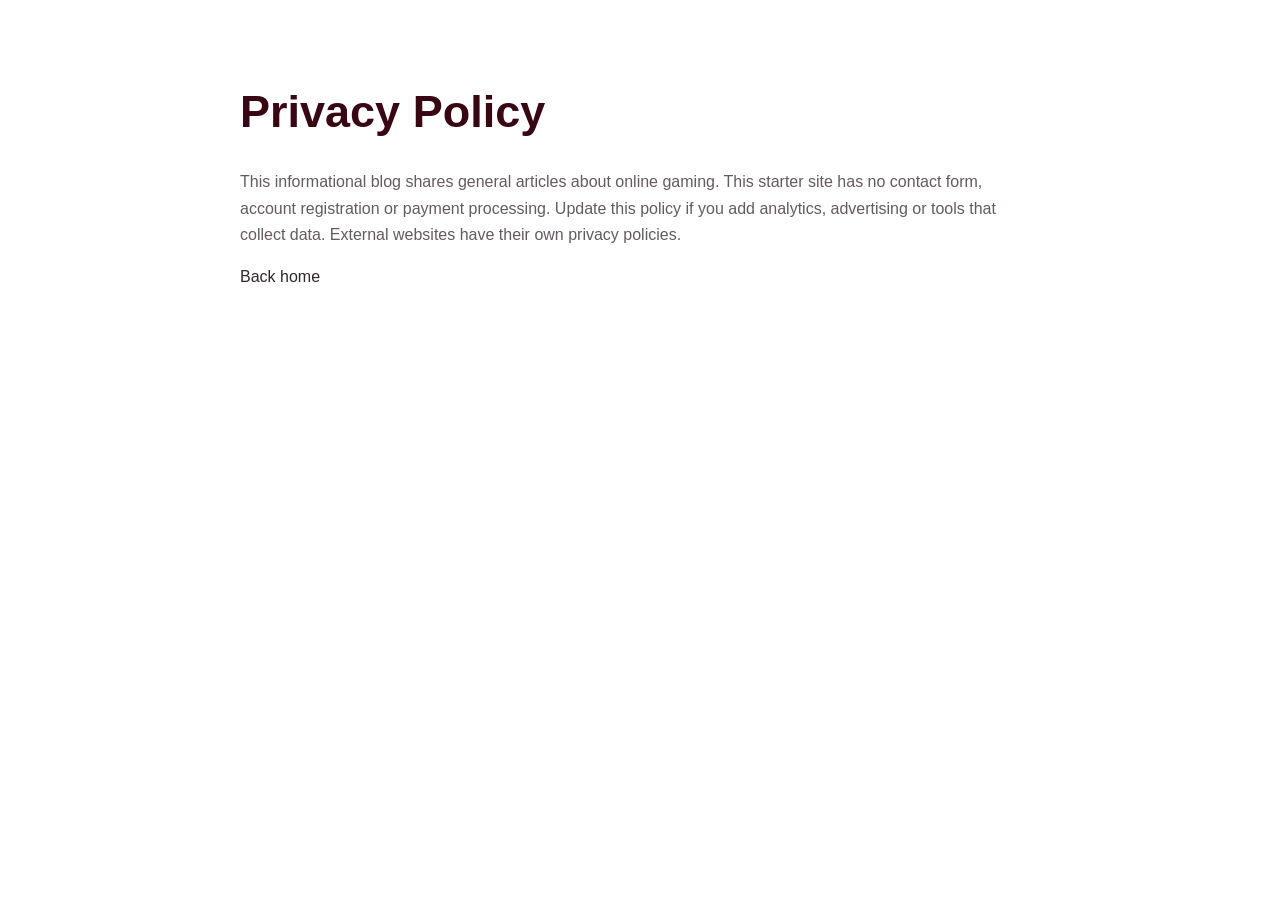
<file: privacy-policy.html>
<!doctype html><html lang="en"><head><meta charset="utf-8"><meta name="viewport" content="width=device-width,initial-scale=1"><title>Privacy Policy | Betmaan India</title><link rel="stylesheet" href="/assets/style.css"></head><body><main class="wrap article-page"><h1>Privacy Policy</h1><p>This informational blog shares general articles about online gaming. This starter site has no contact form, account registration or payment processing. Update this policy if you add analytics, advertising or tools that collect data. External websites have their own privacy policies.</p><a href="/">Back home</a></main></body></html>
</file>
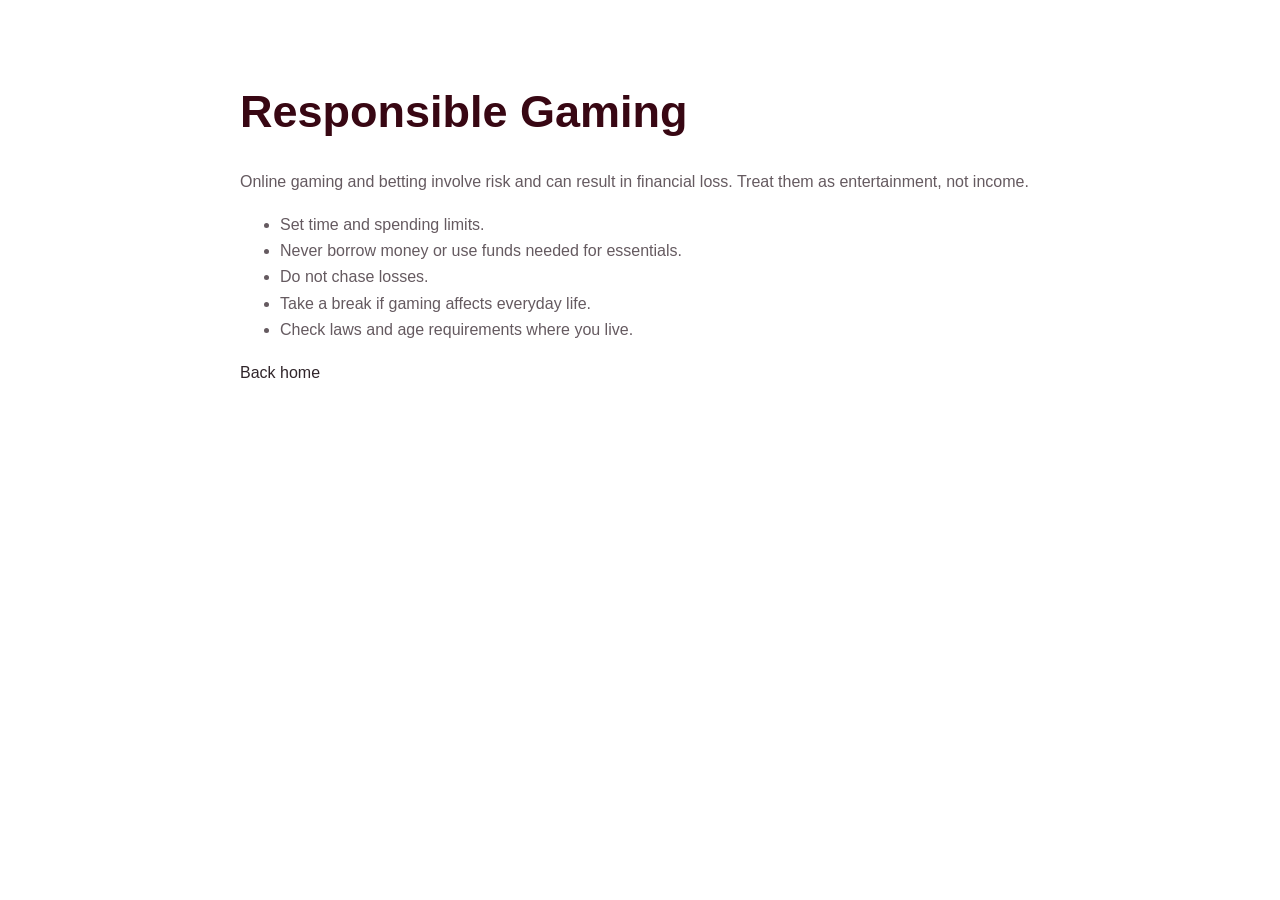
<file: responsible-gaming.html>
<!doctype html><html lang="en"><head><meta charset="utf-8"><meta name="viewport" content="width=device-width,initial-scale=1"><title>Responsible Gaming | Betmaan India</title><link rel="stylesheet" href="/assets/style.css"></head><body><main class="wrap article-page"><h1>Responsible Gaming</h1><p>Online gaming and betting involve risk and can result in financial loss. Treat them as entertainment, not income.</p><ul><li>Set time and spending limits.</li><li>Never borrow money or use funds needed for essentials.</li><li>Do not chase losses.</li><li>Take a break if gaming affects everyday life.</li><li>Check laws and age requirements where you live.</li></ul><a href="/">Back home</a></main></body></html>
</file>
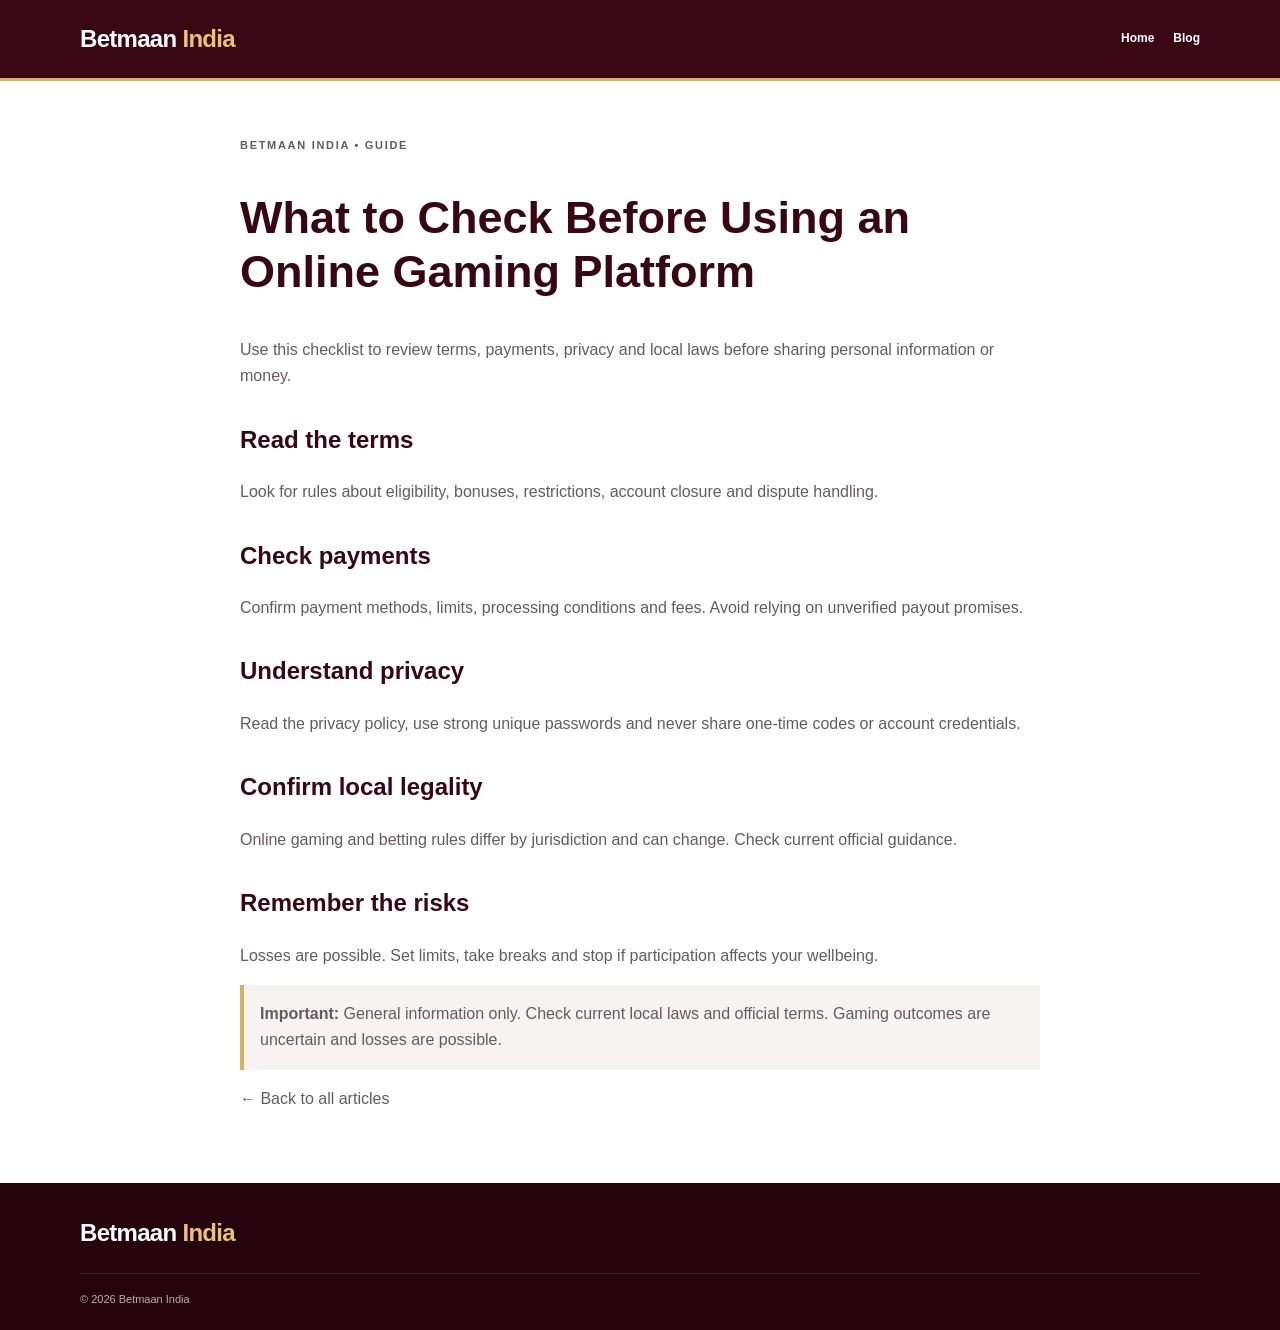
<file: articles/platform-checklist.html>
<!doctype html><html lang="en"><head><meta charset="utf-8"><meta name="viewport" content="width=device-width,initial-scale=1"><title>What to Check Before Using an Online Gaming Platform | Betmaan India</title><meta name="description" content="Use this checklist to review terms, payments, privacy and local laws before sharing personal information or money."><link rel="stylesheet" href="/assets/style.css"><link rel="stylesheet" href="https://cdnjs.cloudflare.com/ajax/libs/font-awesome/6.5.2/css/all.min.css"></head><body><header class="top"><div class="wrap nav"><a class="logo" href="/">Betmaan <em>India</em></a><nav><a href="/">Home</a><a href="/blog.html">Blog</a></nav></div></header><main class="wrap"><article class="article-page"><p class="eyebrow">BETMAAN INDIA • GUIDE</p><h1>What to Check Before Using an Online Gaming Platform</h1><p>Use this checklist to review terms, payments, privacy and local laws before sharing personal information or money.</p><h2>Read the terms</h2><p>Look for rules about eligibility, bonuses, restrictions, account closure and dispute handling.</p><h2>Check payments</h2><p>Confirm payment methods, limits, processing conditions and fees. Avoid relying on unverified payout promises.</p><h2>Understand privacy</h2><p>Read the privacy policy, use strong unique passwords and never share one-time codes or account credentials.</p><h2>Confirm local legality</h2><p>Online gaming and betting rules differ by jurisdiction and can change. Check current official guidance.</p><h2>Remember the risks</h2><p>Losses are possible. Set limits, take breaks and stop if participation affects your wellbeing.</p><p class="callout"><strong>Important:</strong> General information only. Check current local laws and official terms. Gaming outcomes are uncertain and losses are possible.</p><p><a href="/blog.html">← Back to all articles</a></p></article></main><footer><div class="wrap footer"><a class="logo" href="/">Betmaan <em>India</em></a><small>© 2026 Betmaan India</small></div></footer></body></html>
</file>
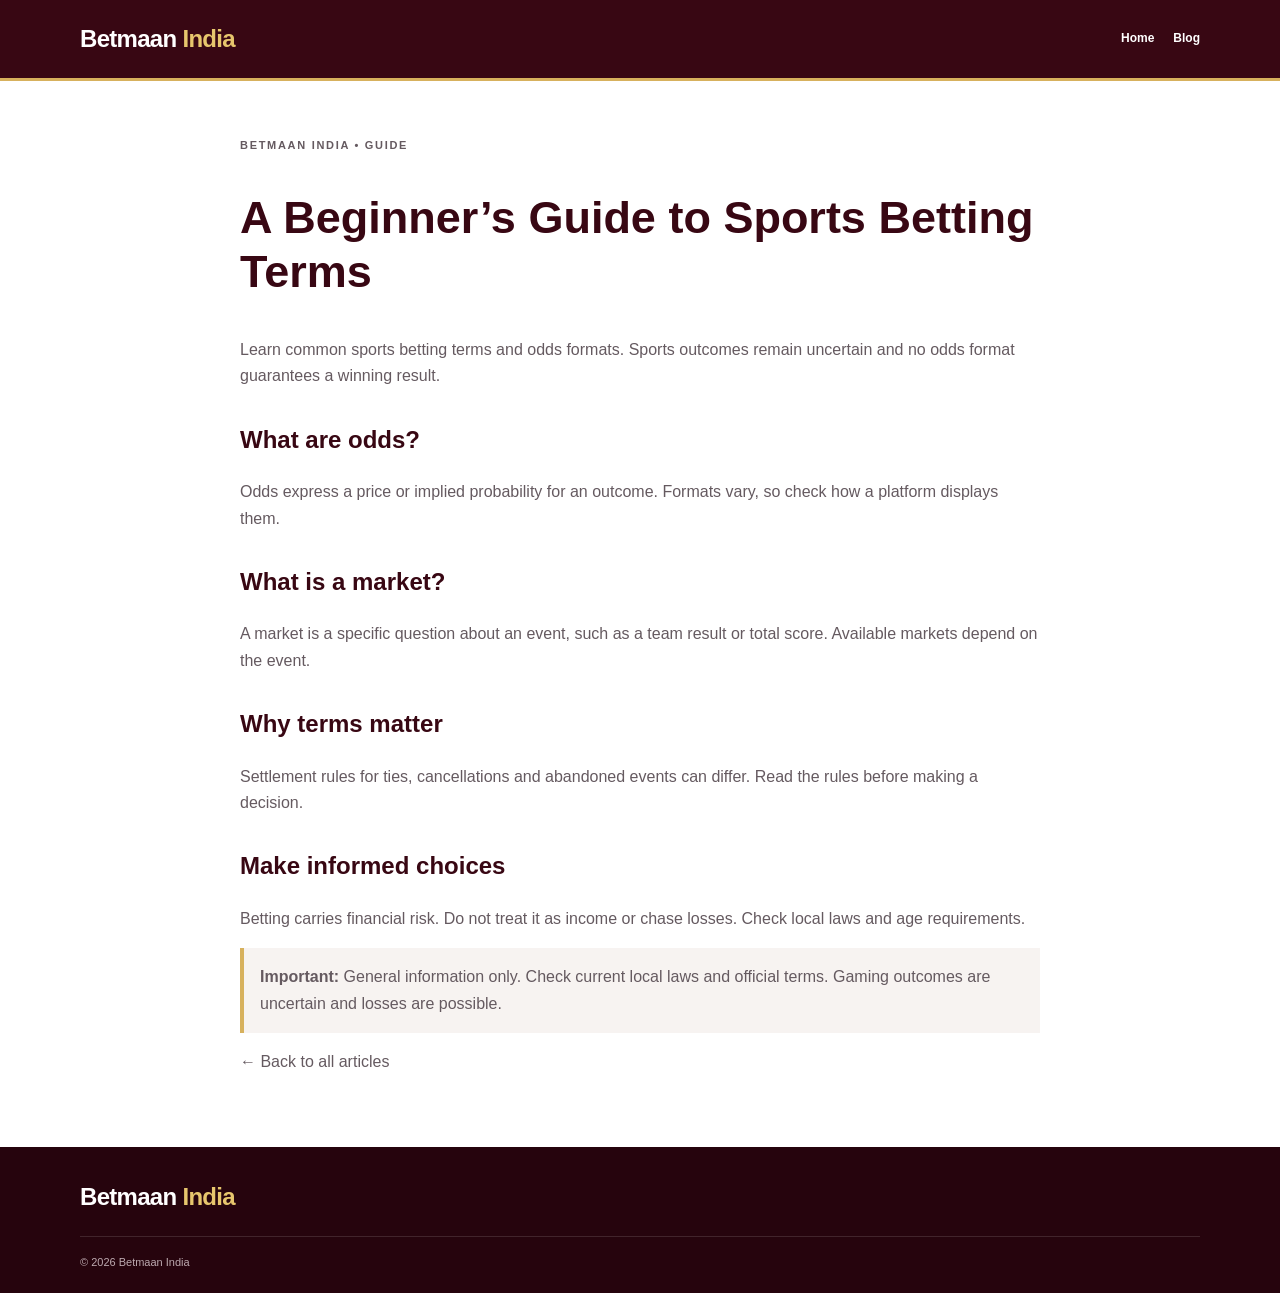
<file: articles/sports-betting-basics.html>
<!doctype html><html lang="en"><head><meta charset="utf-8"><meta name="viewport" content="width=device-width,initial-scale=1"><title>A Beginner’s Guide to Sports Betting Terms | Betmaan India</title><meta name="description" content="Learn common sports betting terms and odds formats. Sports outcomes remain uncertain and no odds format guarantees a winning result."><link rel="stylesheet" href="/assets/style.css"><link rel="stylesheet" href="https://cdnjs.cloudflare.com/ajax/libs/font-awesome/6.5.2/css/all.min.css"></head><body><header class="top"><div class="wrap nav"><a class="logo" href="/">Betmaan <em>India</em></a><nav><a href="/">Home</a><a href="/blog.html">Blog</a></nav></div></header><main class="wrap"><article class="article-page"><p class="eyebrow">BETMAAN INDIA • GUIDE</p><h1>A Beginner’s Guide to Sports Betting Terms</h1><p>Learn common sports betting terms and odds formats. Sports outcomes remain uncertain and no odds format guarantees a winning result.</p><h2>What are odds?</h2><p>Odds express a price or implied probability for an outcome. Formats vary, so check how a platform displays them.</p><h2>What is a market?</h2><p>A market is a specific question about an event, such as a team result or total score. Available markets depend on the event.</p><h2>Why terms matter</h2><p>Settlement rules for ties, cancellations and abandoned events can differ. Read the rules before making a decision.</p><h2>Make informed choices</h2><p>Betting carries financial risk. Do not treat it as income or chase losses. Check local laws and age requirements.</p><p class="callout"><strong>Important:</strong> General information only. Check current local laws and official terms. Gaming outcomes are uncertain and losses are possible.</p><p><a href="/blog.html">← Back to all articles</a></p></article></main><footer><div class="wrap footer"><a class="logo" href="/">Betmaan <em>India</em></a><small>© 2026 Betmaan India</small></div></footer></body></html>
</file>
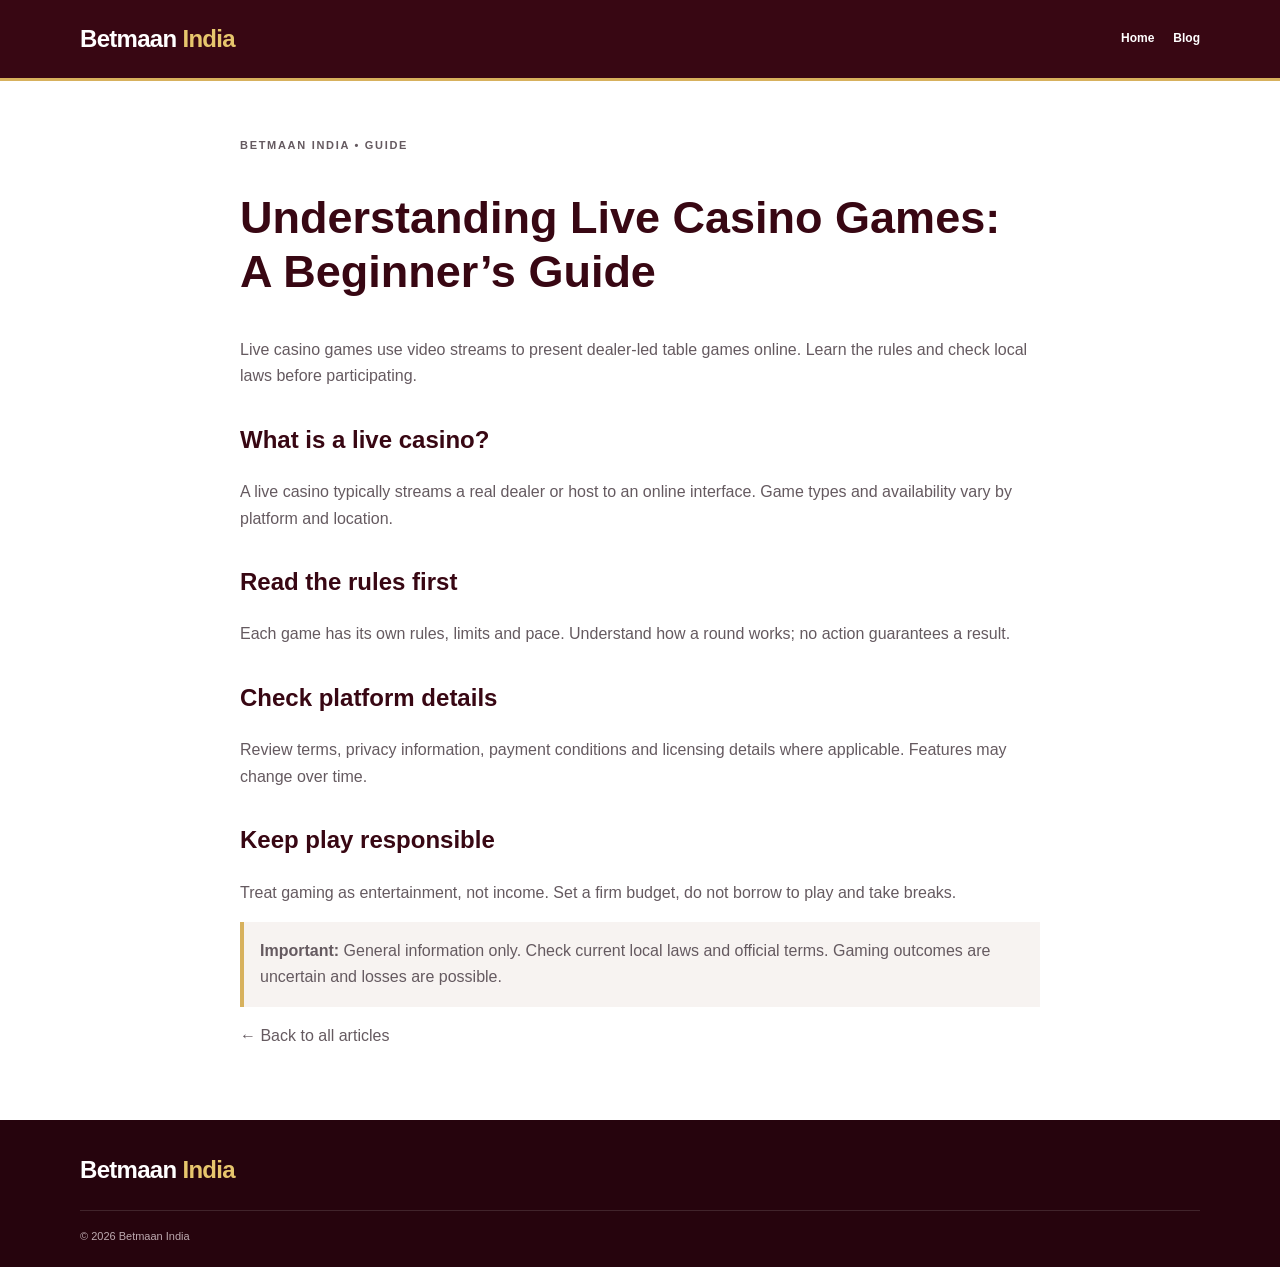
<file: articles/understanding-live-casino.html>
<!doctype html><html lang="en"><head><meta charset="utf-8"><meta name="viewport" content="width=device-width,initial-scale=1"><title>Understanding Live Casino Games: A Beginner’s Guide | Betmaan India</title><meta name="description" content="Live casino games use video streams to present dealer-led table games online. Learn the rules and check local laws before participating."><link rel="stylesheet" href="/assets/style.css"><link rel="stylesheet" href="https://cdnjs.cloudflare.com/ajax/libs/font-awesome/6.5.2/css/all.min.css"></head><body><header class="top"><div class="wrap nav"><a class="logo" href="/">Betmaan <em>India</em></a><nav><a href="/">Home</a><a href="/blog.html">Blog</a></nav></div></header><main class="wrap"><article class="article-page"><p class="eyebrow">BETMAAN INDIA • GUIDE</p><h1>Understanding Live Casino Games: A Beginner’s Guide</h1><p>Live casino games use video streams to present dealer-led table games online. Learn the rules and check local laws before participating.</p><h2>What is a live casino?</h2><p>A live casino typically streams a real dealer or host to an online interface. Game types and availability vary by platform and location.</p><h2>Read the rules first</h2><p>Each game has its own rules, limits and pace. Understand how a round works; no action guarantees a result.</p><h2>Check platform details</h2><p>Review terms, privacy information, payment conditions and licensing details where applicable. Features may change over time.</p><h2>Keep play responsible</h2><p>Treat gaming as entertainment, not income. Set a firm budget, do not borrow to play and take breaks.</p><p class="callout"><strong>Important:</strong> General information only. Check current local laws and official terms. Gaming outcomes are uncertain and losses are possible.</p><p><a href="/blog.html">← Back to all articles</a></p></article></main><footer><div class="wrap footer"><a class="logo" href="/">Betmaan <em>India</em></a><small>© 2026 Betmaan India</small></div></footer></body></html>
</file>
<file: assets/style.css>
*{box-sizing:border-box}html{scroll-behavior:smooth}body{margin:0;font:16px/1.65 Arial,Helvetica,sans-serif;color:#30252a;background:#fff}a{text-decoration:none;color:inherit}.wrap{width:min(1120px,92%);margin:auto}.top{background:#380713;color:#fff;border-bottom:3px solid #d7b15d}.nav{min-height:78px;display:flex;align-items:center;justify-content:space-between;gap:22px}.logo{font-size:24px;font-weight:800;white-space:nowrap;color:#fff;letter-spacing:-.7px}.logo em{font-style:normal;color:#e7c66d}.logo-mark{display:inline-grid;place-items:center;background:#e7c66d;color:#380713;width:32px;height:32px;border-radius:7px;font-size:15px;margin-right:7px}nav{display:flex;align-items:center;gap:19px;flex-wrap:wrap}nav a{font-size:12px;color:#fff;font-weight:700}nav a i{color:#e7c66d;margin-right:5px}.hero{background:linear-gradient(120deg,#f7f1ed,#fff 70%);padding:62px 0}.hero-grid{display:grid;grid-template-columns:1fr 1fr;gap:52px;align-items:center}.eyebrow{font-size:11px;letter-spacing:1.7px;color:#9a6e25;font-weight:800;margin:0 0 13px}.hero h1{font-size:clamp(34px,4vw,51px);line-height:1.12;letter-spacing:-1.4px;color:#380713;margin:0 0 20px}.lead{font-size:17px;color:#6d6065;margin:0 0 26px}.btn{display:inline-block;background:#380713;color:white;padding:13px 21px;border-radius:4px;font-size:14px;font-weight:700}.btn i{margin-left:12px;color:#e7c66d}.trustline{display:flex;gap:18px;flex-wrap:wrap;margin-top:22px;color:#74676c;font-size:11px}.trustline i{color:#987025;margin-right:5px}.hero-photo{height:360px;position:relative;border-radius:12px;overflow:hidden;box-shadow:0 20px 45px #3807132b;background:#380713}.hero-photo:after{content:"";position:absolute;inset:0;background:linear-gradient(0deg,#21030dcc,transparent 65%)}.hero-photo img{width:100%;height:100%;object-fit:cover}.photo-tag{position:absolute;z-index:1;bottom:20px;left:20px;display:flex;gap:12px;align-items:center;color:white;font-weight:700}.photo-tag>i{background:#e7c66d;color:#380713;border-radius:8px;padding:13px;font-size:20px}.photo-tag small{font-weight:400;color:#f3e4c4}.section{padding-top:68px;padding-bottom:68px}.section-head{text-align:center;max-width:690px;margin:0 auto 34px}.section-head h2,.about h2,.feature h2,.responsible h2{font-size:clamp(27px,3vw,35px);line-height:1.2;letter-spacing:-.7px;color:#380713;margin:0 0 12px}.section-head>p:last-child{color:#756970;margin:0}.cards{display:grid;grid-template-columns:repeat(3,1fr);gap:23px}.card{border:1px solid #eee3e5;border-radius:9px;overflow:hidden;background:#fff;box-shadow:0 8px 22px #3807130c;transition:transform .2s,box-shadow .2s}.card:hover{transform:translateY(-4px);box-shadow:0 16px 32px #38071318}.thumb{height:190px;display:block;position:relative;overflow:hidden;background:#380713}.thumb img{width:100%;height:100%;object-fit:cover;transition:transform .3s}.card:hover .thumb img{transform:scale(1.04)}.thumb:after{content:"";position:absolute;inset:35% 0 0;background:linear-gradient(transparent,#21030c80)}.thumb-icon{position:absolute;z-index:1;right:14px;bottom:13px;background:#e7c66d;color:#380713;width:39px;height:39px;display:grid;place-items:center;border-radius:7px}.pad{padding:22px}.category{font-size:10px;letter-spacing:1.5px;color:#987025;font-weight:800}.pad h3{font-size:20px;line-height:1.3;color:#380713;margin:9px 0 12px}.pad p{font-size:14px;color:#756970;margin:0 0 18px}.read{font-size:13px;font-weight:800;color:#7b1936}.read i{font-size:11px;margin-left:5px}.feature{background:#380713;color:#fff;padding:43px 0}.feature-inner{display:grid;grid-template-columns:auto 1fr .9fr;gap:25px;align-items:center}.feature .eyebrow{color:#e7c66d}.feature h2{color:white;margin:0}.feature-inner>p{color:#e1d0d5;margin:0;font-size:14px}.feature-icon,.about-icon,.resp-icon{width:58px;height:58px;display:grid;place-items:center;border-radius:12px;background:#e7c66d;color:#380713;font-size:23px}.about{display:grid;grid-template-columns:auto 1fr;gap:26px;align-items:start}.about p:not(.eyebrow){color:#6d6065;max-width:760px}.responsible{background:#f7f3f1;padding:43px 0}.responsible-inner{display:grid;grid-template-columns:auto 1fr;gap:25px;align-items:center}.responsible h2{margin:0 0 10px}.responsible p:not(.eyebrow){color:#6d6065;margin:0}.resp-icon{background:#eadcdd;color:#7b1936}footer{background:#26040d;color:#e9dfe2;padding:30px 0 22px}.footer{display:flex;align-items:center;gap:20px;flex-wrap:wrap}.footer p{font-size:12px;color:#c9b8be;margin:0 auto 0 0}.footer-links{display:flex;gap:16px}.footer-links a{font-size:12px}.footer small{width:100%;border-top:1px solid #ffffff20;padding-top:16px;color:#bdaab0;font-size:11px}.article-page{max-width:800px;margin:auto;padding:55px 0}.article-page h1{font-size:clamp(32px,4vw,45px);line-height:1.2;color:#380713}.article-page h2{color:#380713;margin-top:30px}.article-page p,.article-page li{color:#655a60}.callout{padding:16px;background:#f7f3f1;border-left:4px solid #d7b15d}@media(max-width:850px){.nav{padding:16px 0;align-items:flex-start;flex-direction:column}nav{gap:12px 16px}.hero-grid{grid-template-columns:1fr;gap:30px}.hero-photo{height:300px}.feature-inner{grid-template-columns:auto 1fr}.feature-inner>p{grid-column:2}.cards{grid-template-columns:1fr 1fr}}@media(max-width:560px){nav{gap:10px 13px}nav a{font-size:11px}.hero{padding:45px 0}.hero-photo{height:245px}.cards{grid-template-columns:1fr}.section{padding:48px 0}.feature-inner{grid-template-columns:1fr}.feature-inner>p{grid-column:auto}.about,.responsible-inner{grid-template-columns:1fr}.footer{align-items:flex-start;flex-direction:column}.footer p{margin:0}.footer-links{flex-wrap:wrap}}
</file>
